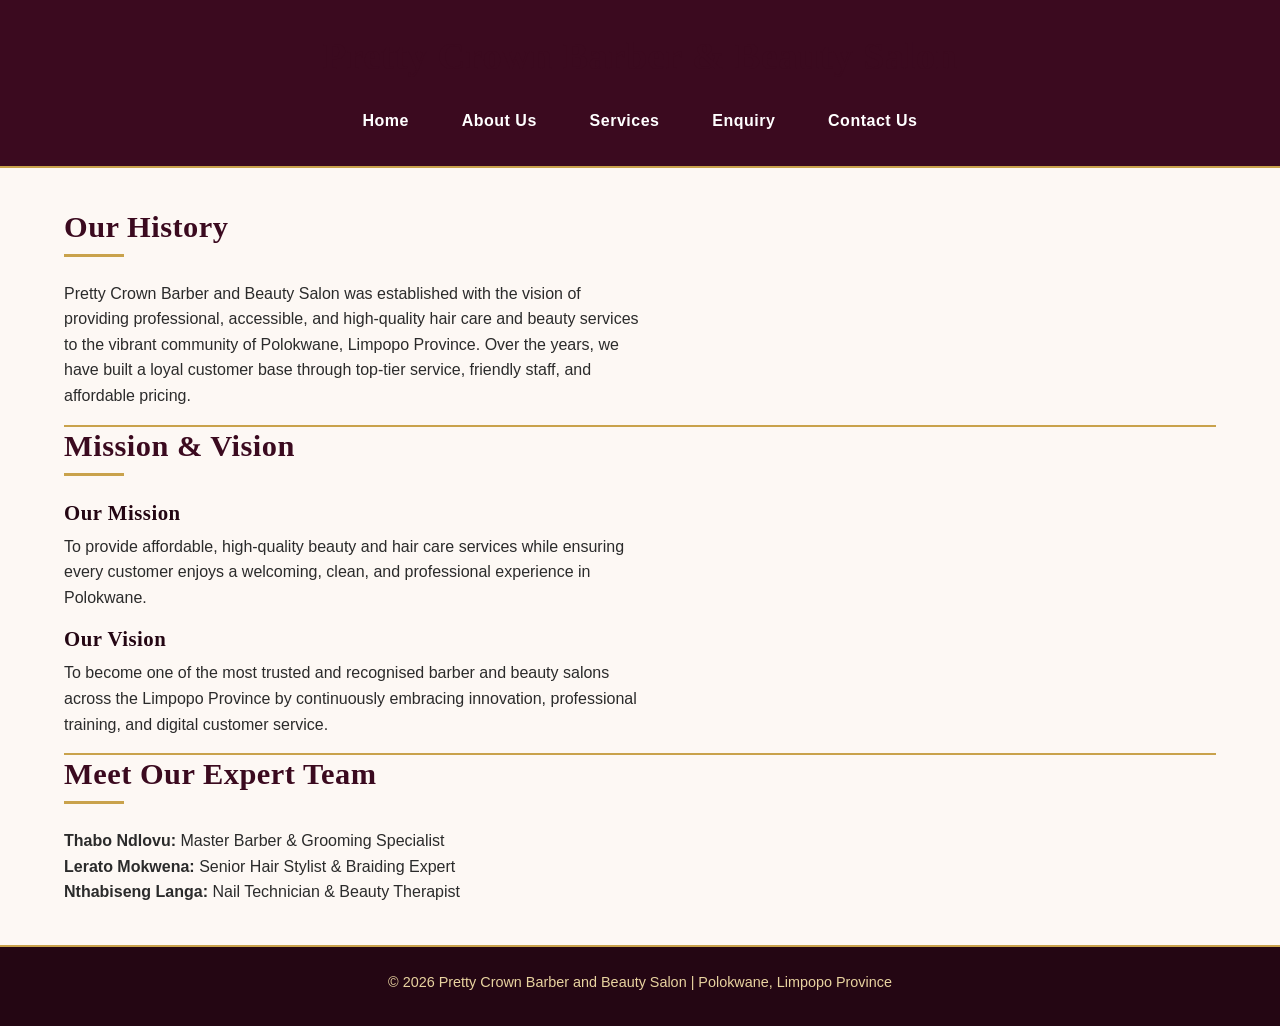
<file: ST10474370 PHUTI POE PART 3/3. HTML and Basic Content, Website Root Folder (Step 5)/about.html>
<!DOCTYPE html>
<html lang="en">
<head>
    <meta charset="UTF-8">
    <meta name="viewport" content="width=device-width, initial-scale=1.0">
    <!-- SEM / SEO Meta Tags -->
    <title>About Us | Pretty Crown Barber & Beauty Salon Polokwane</title>
    <meta name="description" content="Learn about Pretty Crown Barber and Beauty Salon history, mission, vision, and team in Polokwane, Limpopo Province.">
    <meta name="keywords" content="About Pretty Crown Salon, Salon Mission, Barber Team Polokwane, Limpopo Salon History">
    <!-- Favicon -->
    <link rel="icon" type="image/x-icon" href="Mypictures/hairdressingmenandwomen.jpg">

 <link rel="stylesheet" href="css/style.css"

</head>
<body>

    <!-- Header & Navigation -->
    <header>
        <h1>Pretty Crown Barber & Beauty Salon</h1>
        <nav>
            <ul>
                <li><a href="index.html">Home</a></li>
                <li><a href="about.html">About Us</a></li>
                <li><a href="services.html">Services</a></li>
                <li><a href="enquiry.html">Enquiry</a></li>
                <li><a href="contact.html">Contact Us</a></li>
            </ul>
        </nav>
    </header>

    <hr>

    <main>
        <!-- History Section -->
        <section>
            <h2>Our History</h2>
            <p>Pretty Crown Barber and Beauty Salon was established with the vision of providing professional, accessible, and high-quality hair care and beauty services to the vibrant community of Polokwane, Limpopo Province. Over the years, we have built a loyal customer base through top-tier service, friendly staff, and affordable pricing.</p>
        </section>

        <hr>

        <!-- Mission & Vision -->
        <section>
            <h2>Mission & Vision</h2>
            <article>
                <h3>Our Mission</h3>
                <p>To provide affordable, high-quality beauty and hair care services while ensuring every customer enjoys a welcoming, clean, and professional experience in Polokwane.</p>
            </article>
            <article>
                <h3>Our Vision</h3>
                <p>To become one of the most trusted and recognised barber and beauty salons across the Limpopo Province by continuously embracing innovation, professional training, and digital customer service.</p>
            </article>
        </section>

        <hr>

        <!-- Team Section -->
        <section>
            <h2>Meet Our Expert Team</h2>
            <ul>
                <li><strong>Thabo Ndlovu:</strong> Master Barber & Grooming Specialist</li>
                <li><strong>Lerato Mokwena:</strong> Senior Hair Stylist & Braiding Expert</li>
                <li><strong>Nthabiseng Langa:</strong> Nail Technician & Beauty Therapist</li>
            </ul>
        </section>
    </main>

    <hr>

    <footer>
        <p>&copy; 2026 Pretty Crown Barber and Beauty Salon | Polokwane, Limpopo Province</p>
    </footer>

</body>
</html>
</file>
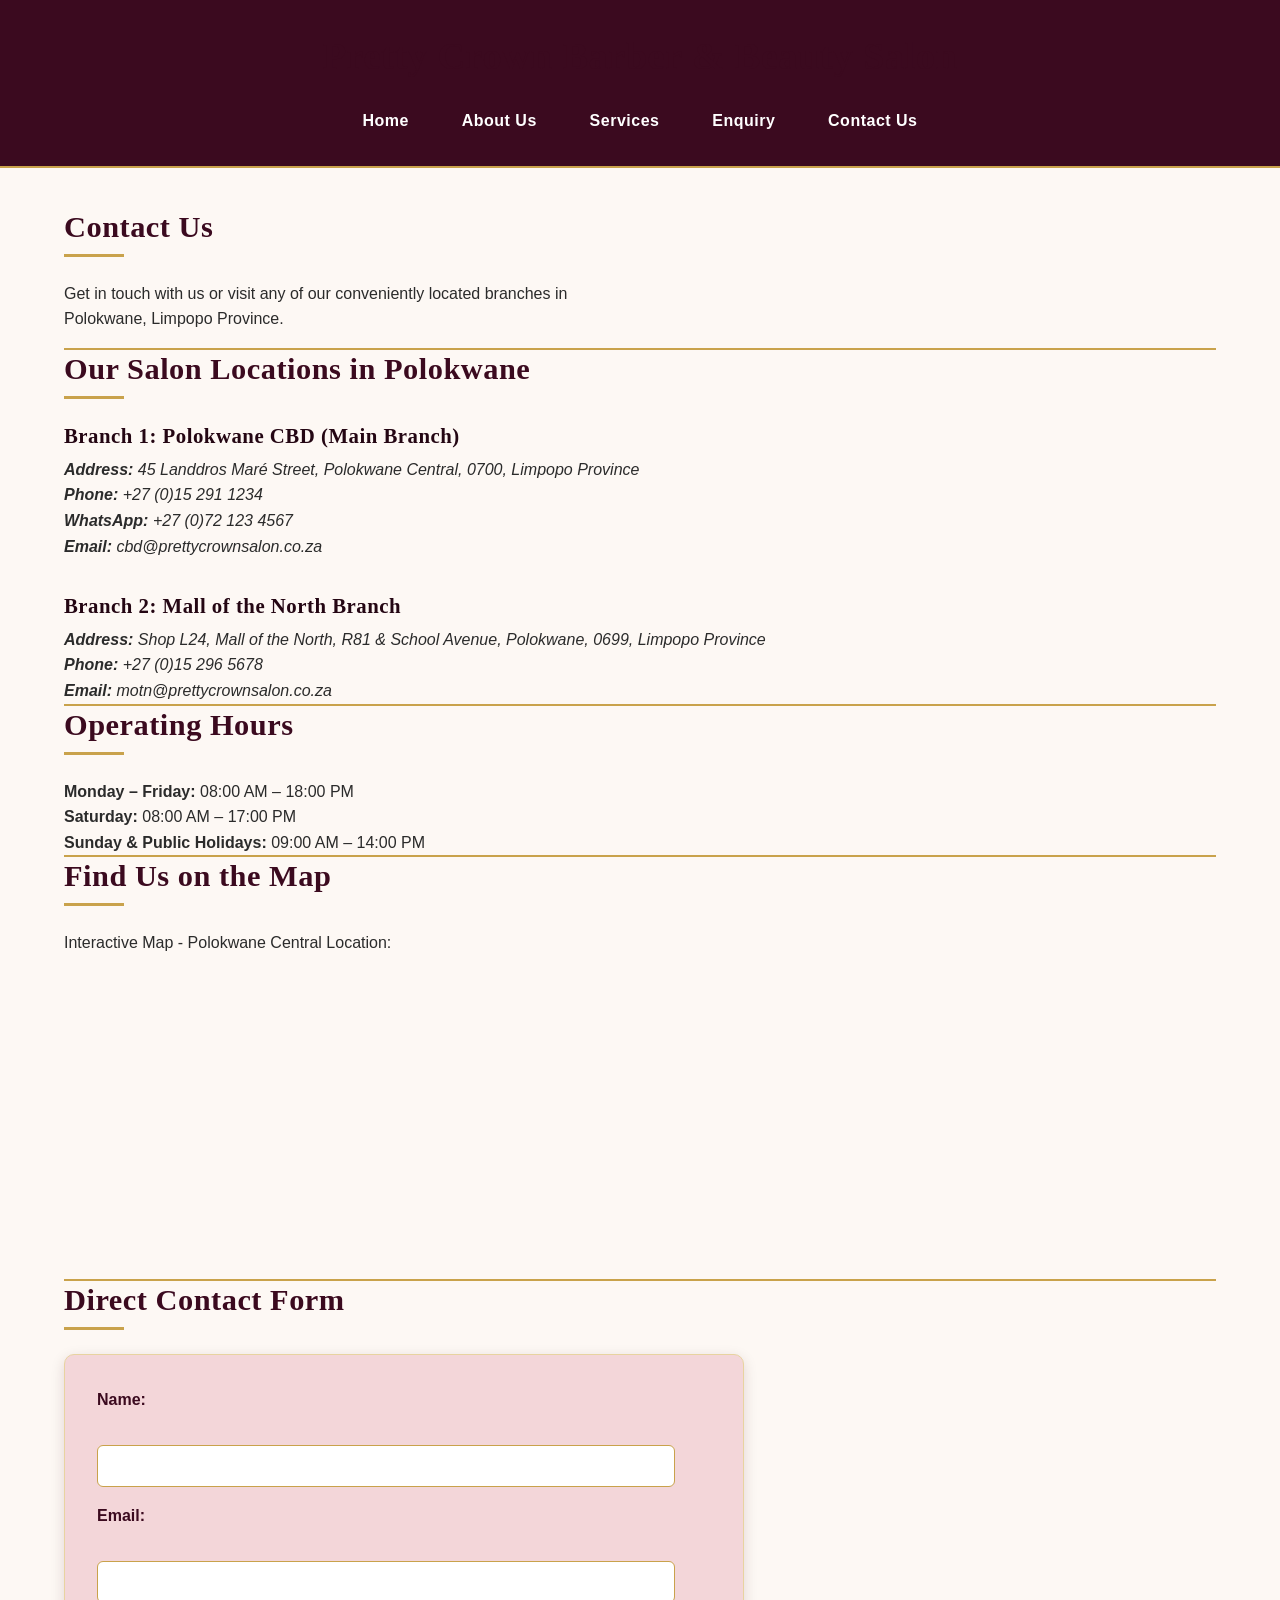
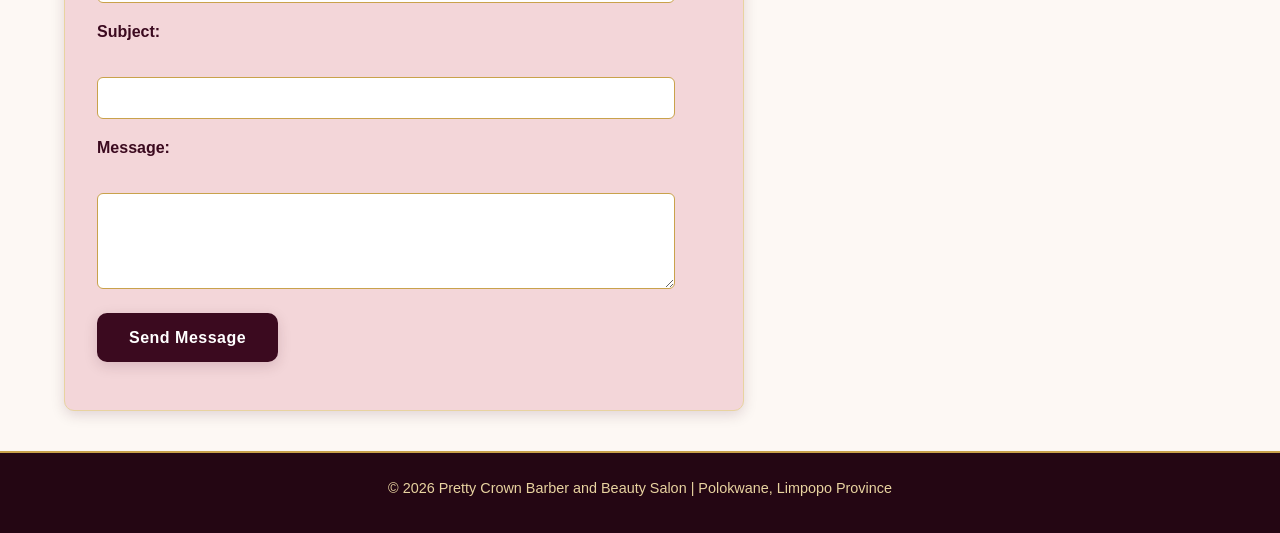
<file: ST10474370 PHUTI POE PART 3/3. HTML and Basic Content, Website Root Folder (Step 5)/contact.html>
<!DOCTYPE html>
<html lang="en">
<head>
    <meta charset="UTF-8">
    <meta name="viewport" content="width=device-width, initial-scale=1.0">
    <!-- SEM / SEO Meta Tags -->
    <title>Contact Us | Pretty Crown Barber & Beauty Salon Polokwane</title>
    <meta name="description" content="Contact Pretty Crown Barber and Beauty Salon in Polokwane, Limpopo Province. View our multiple locations, opening hours, phone numbers, and map.">
    <meta name="keywords" content="Pretty Crown Address Polokwane, Barber Location Limpopo, Contact Hairdresser Polokwane">
    <!-- Favicon -->
    <link rel="icon" type="image/x-icon" href="Mypictures/hairdressingmenandwomen.jpg">

 <link rel="stylesheet" href="css/style.css"

</head>
<body>

    <!-- Header & Navigation -->
    <header>
        <h1>Pretty Crown Barber & Beauty Salon</h1>
        <nav>
            <ul>
                <li><a href="index.html">Home</a></li>
                <li><a href="about.html">About Us</a></li>
                <li><a href="services.html">Services</a></li>
                <li><a href="enquiry.html">Enquiry</a></li>
                <li><a href="contact.html">Contact Us</a></li>
            </ul>
        </nav>
    </header>

    <hr>

    <main>
        <section>
            <h2>Contact Us</h2>
            <p>Get in touch with us or visit any of our conveniently located branches in Polokwane, Limpopo Province.</p>
        </section>

        <hr>

        <!-- Branch Locations (Multiple Locations) -->
        <section>
            <h2>Our Salon Locations in Polokwane</h2>

            <!-- Location 1 -->
            <article>
                <h3>Branch 1: Polokwane CBD (Main Branch)</h3>
                <address>
                    <strong>Address:</strong> 45 Landdros Maré Street, Polokwane Central, 0700, Limpopo Province<br>
                    <strong>Phone:</strong> +27 (0)15 291 1234<br>
                    <strong>WhatsApp:</strong> +27 (0)72 123 4567<br>
                    <strong>Email:</strong> cbd@prettycrownsalon.co.za
                </address>
            </article>

            <br>

            <!-- Location 2 -->
            <article>
                <h3>Branch 2: Mall of the North Branch</h3>
                <address>
                    <strong>Address:</strong> Shop L24, Mall of the North, R81 & School Avenue, Polokwane, 0699, Limpopo Province<br>
                    <strong>Phone:</strong> +27 (0)15 296 5678<br>
                    <strong>Email:</strong> motn@prettycrownsalon.co.za
                </address>
            </article>
        </section>

        <hr>

        <!-- Operating Hours -->
        <section>
            <h2>Operating Hours</h2>
            <ul>
                <li><strong>Monday – Friday:</strong> 08:00 AM – 18:00 PM</li>
                <li><strong>Saturday:</strong> 08:00 AM – 17:00 PM</li>
                <li><strong>Sunday & Public Holidays:</strong> 09:00 AM – 14:00 PM</li>
            </ul>
        </section>

        <hr>

        <!-- Map Section -->
        <section>
            <h2>Find Us on the Map</h2>
            <p>Interactive Map - Polokwane Central Location:</p>
            <iframe 
                src="https://www.google.com/maps/embed?pb=!1m18!1m12!1m3!1d58356.32626017088!2d29.4239828!3d-23.9044917!2m3!1f0!f0!3f0!3m2!1i1024!2i768!4f13.1!3m3!1m2!1s0x1ec6d83a152d5b63%3A0x6b4be9332204c3e8!2sPolokwane!5e0!3m2!1sen!2sza!4v1680000000000!5m2!1sen!2sza" 
                width="100%" 
                height="300" 
                style="border:0;" 
                allowfullscreen="" 
                loading="lazy" 
                title="Pretty Crown Barber and Beauty Salon Polokwane Location">
            </iframe>
        </section>

        <hr>

        <!-- Contact Form -->
        <section>
            <h2>Direct Contact Form</h2>
            <form action="#" method="post">
                <p>
                    <label for="contact_name">Name:</label><br>
                    <input type="text" id="contact_name" name="contact_name" required>
                </p>
                <p>
                    <label for="contact_email">Email:</label><br>
                    <input type="email" id="contact_email" name="contact_email" required>
                </p>
                <p>
                    <label for="contact_subject">Subject:</label><br>
                    <input type="text" id="contact_subject" name="contact_subject" required>
                </p>
                <p>
                    <label for="contact_message">Message:</label><br>
                    <textarea id="contact_message" name="contact_message" rows="4" cols="40" required></textarea>
                </p>
                <p>
                    <button type="submit">Send Message</button>
                </p>
            </form>
        </section>
    </main>

    <hr>

    <footer>
        <p>&copy; 2026 Pretty Crown Barber and Beauty Salon | Polokwane, Limpopo Province</p>
    </footer>

</body>
</html>
</file>
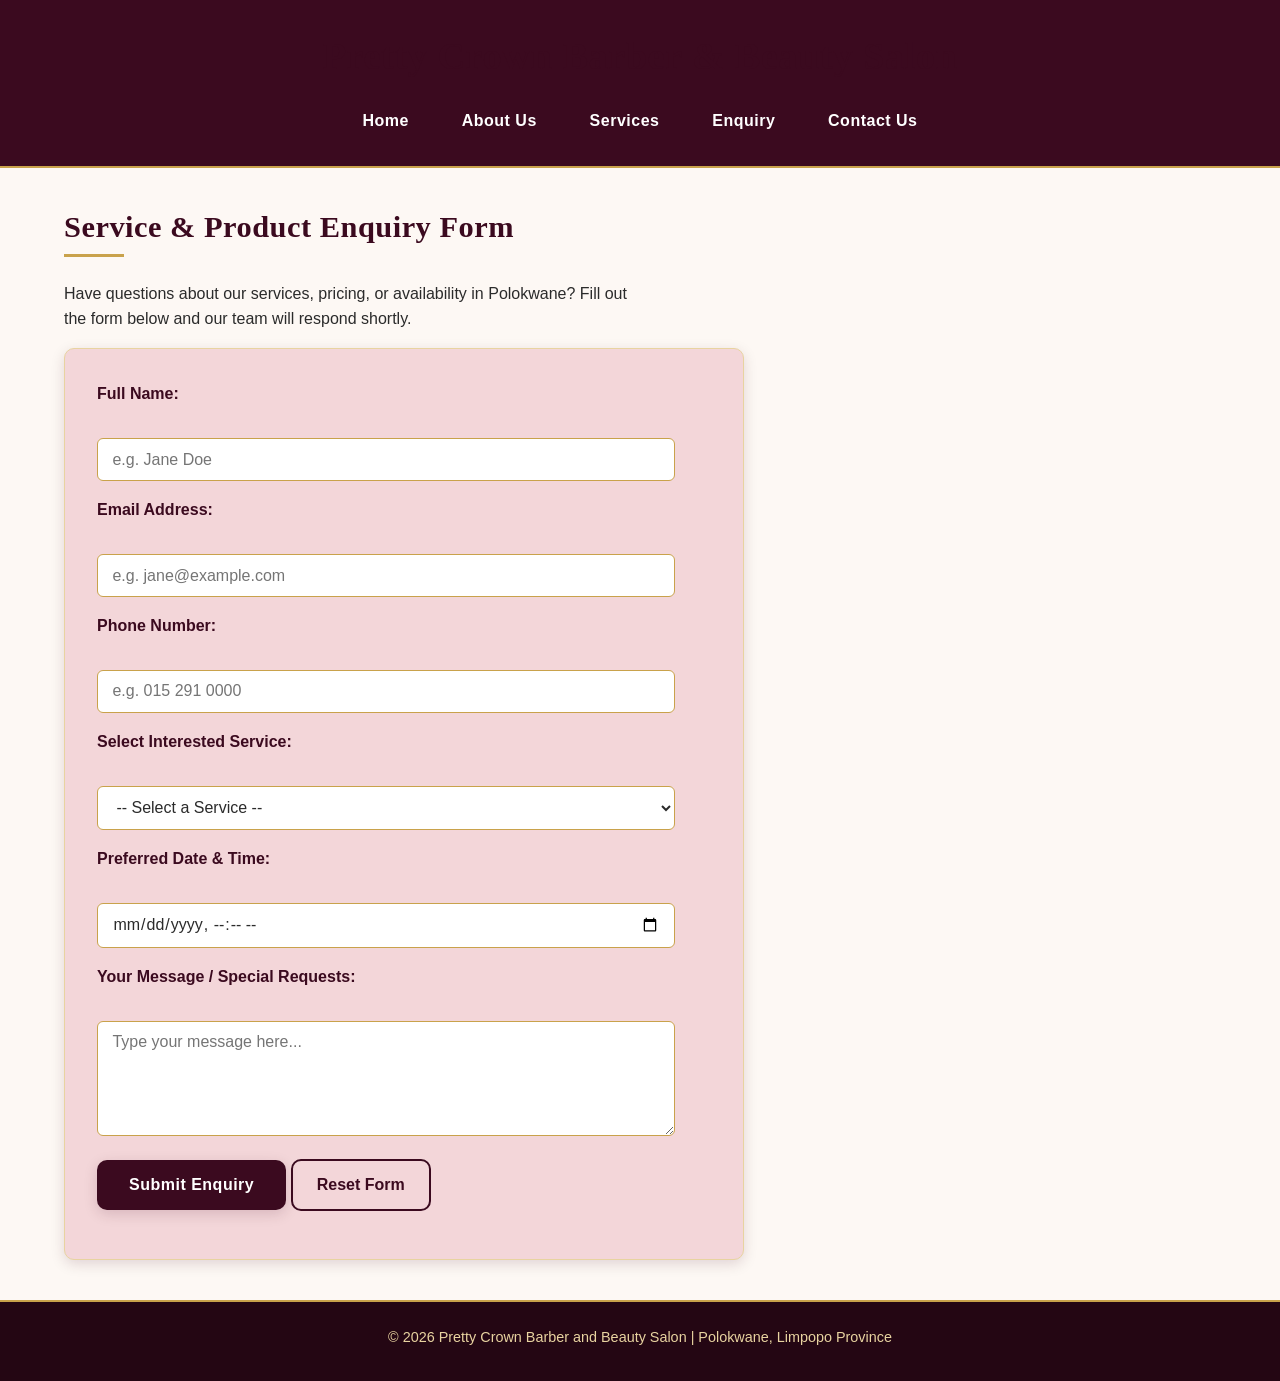
<file: ST10474370 PHUTI POE PART 3/3. HTML and Basic Content, Website Root Folder (Step 5)/enquiry.html>
<!DOCTYPE html>
<html lang="en">
<head>
    <meta charset="UTF-8">
    <meta name="viewport" content="width=device-width, initial-scale=1.0">
    <!-- SEM / SEO Meta Tags -->
    <title>Service Enquiry & Booking | Pretty Crown Salon Polokwane</title>
    <meta name="description" content="Send an enquiry or request a salon booking online with Pretty Crown Barber and Beauty Salon in Polokwane, Limpopo.">
    <meta name="keywords" content="Salon Enquiry Polokwane, Book Haircut Limpopo, Beauty Salon Booking">
    <!-- Favicon -->
    <link rel="icon" type="image/x-icon" href="Mypictures/hairdressingmenandwomen.jpg"> 

 <link rel="stylesheet" href="css/style.css"

</head>
<body>

    <!-- Header & Navigation -->
    <header>
        <h1>Pretty Crown Barber & Beauty Salon</h1>
        <nav>
            <ul>
                <li><a href="index.html">Home</a></li>
                <li><a href="about.html">About Us</a></li>
                <li><a href="services.html">Services</a></li>
                <li><a href="enquiry.html">Enquiry</a></li>
                <li><a href="contact.html">Contact Us</a></li>
            </ul>
        </nav>
    </header>

    <hr>

    <main>
        <section>
            <h2>Service & Product Enquiry Form</h2>
            <p>Have questions about our services, pricing, or availability in Polokwane? Fill out the form below and our team will respond shortly.</p>

            <form action="#" method="post">
                <p>
                    <label for="fullname">Full Name:</label><br>
                    <input type="text" id="fullname" name="fullname" required placeholder="e.g. Jane Doe">
                </p>

                <p>
                    <label for="email">Email Address:</label><br>
                    <input type="email" id="email" name="email" required placeholder="e.g. jane@example.com">
                </p>

                <p>
                    <label for="phone">Phone Number:</label><br>
                    <input type="tel" id="phone" name="phone" required placeholder="e.g. 015 291 0000">
                </p>

                <p>
                    <label for="service">Select Interested Service:</label><br>
                    <select id="service" name="service" required>
                        <option value="">-- Select a Service --</option>
                        <option value="haircut">Gents / Kids Haircut</option>
                        <option value="braiding">Hair Braiding</option>
                        <option value="weaving">Hair Weaving & Extensions</option>
                        <option value="colouring">Hair Colouring / Relaxing</option>
                        <option value="natural">Natural Hair Treatment</option>
                        <option value="nails">Manicure & Pedicure</option>
                        <option value="general">General Enquiry</option>
                    </select>
                </p>

                <p>
                    <label for="preferred_date">Preferred Date & Time:</label><br>
                    <input type="datetime-local" id="preferred_date" name="preferred_date">
                </p>

                <p>
                    <label for="message">Your Message / Special Requests:</label><br>
                    <textarea id="message" name="message" rows="5" cols="40" placeholder="Type your message here..."></textarea>
                </p>

                <p>
                    <button type="submit">Submit Enquiry</button>
                    <button type="reset">Reset Form</button>
                </p>
            </form>
        </section>
    </main>

    <hr>

    <footer>
        <p>&copy; 2026 Pretty Crown Barber and Beauty Salon | Polokwane, Limpopo Province</p>
    </footer>

</body>
</html>
</file>
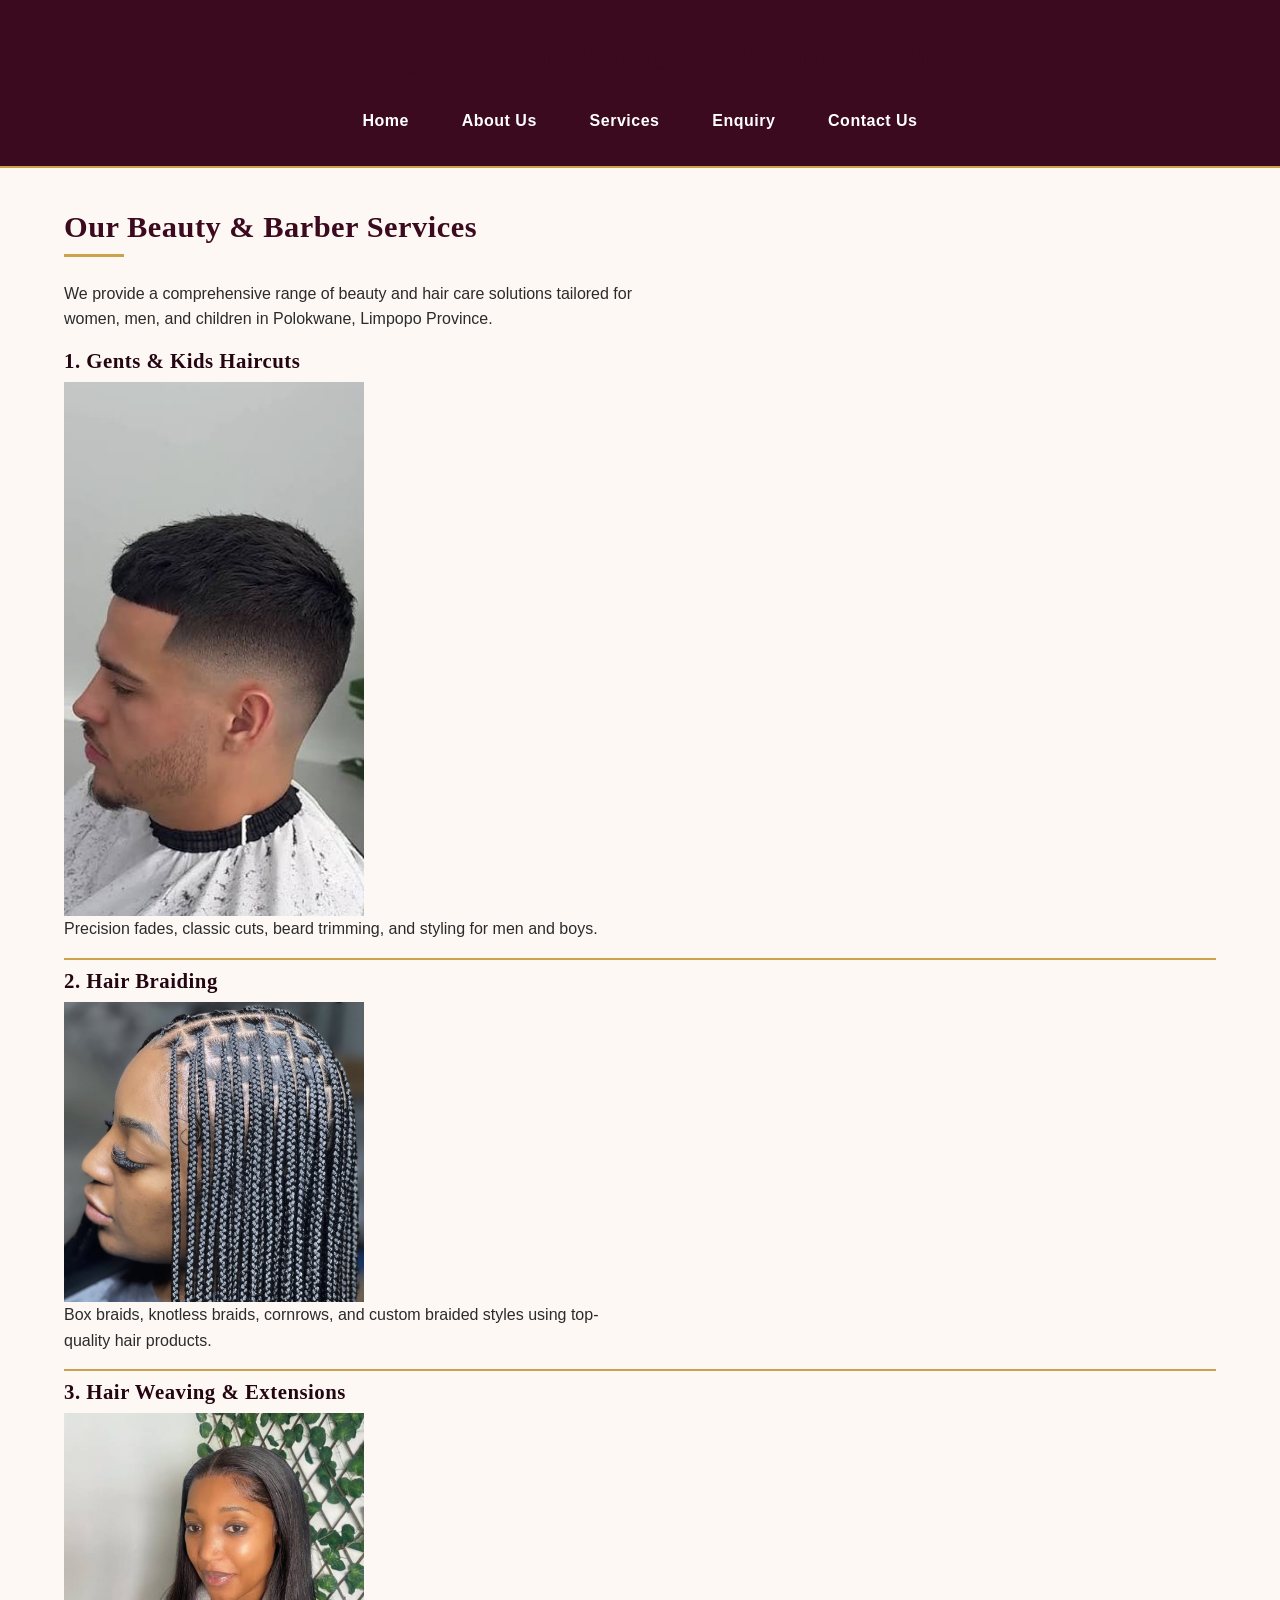
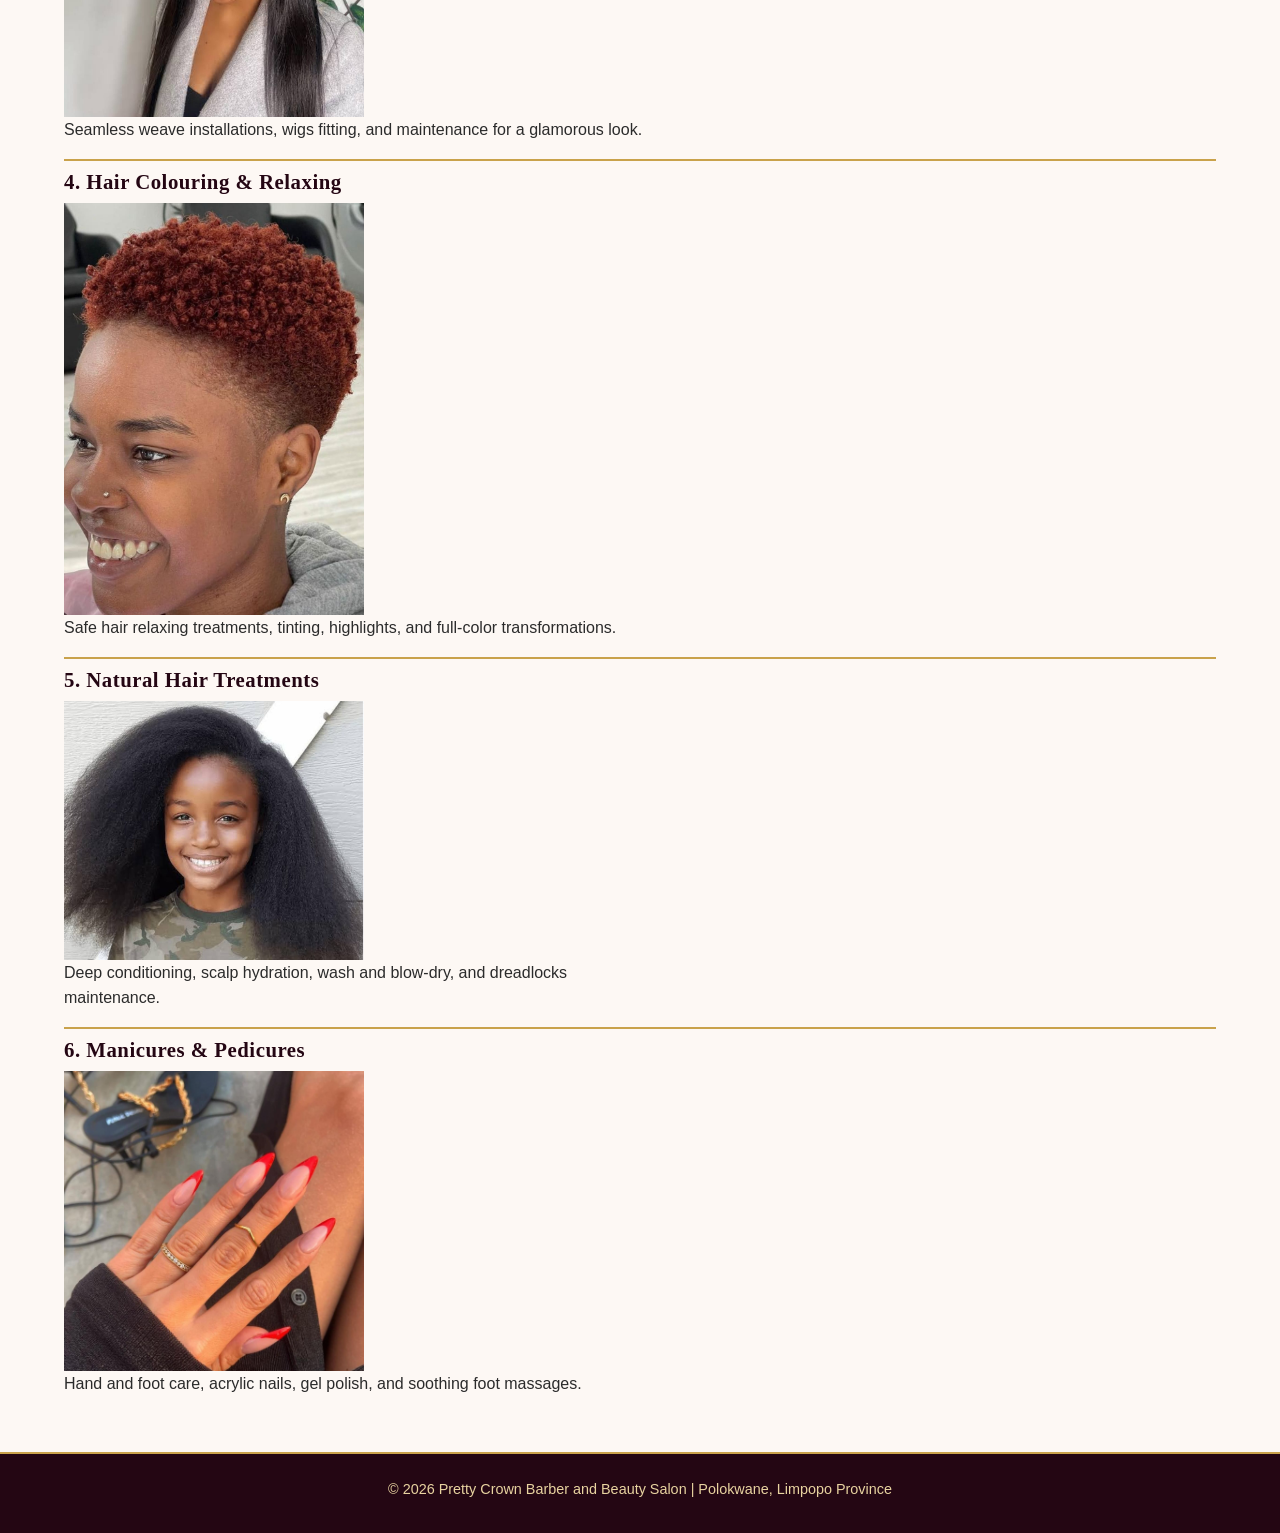
<file: ST10474370 PHUTI POE PART 3/3. HTML and Basic Content, Website Root Folder (Step 5)/services.html>
<!DOCTYPE html>
<html lang="en">
<head>
    <meta charset="UTF-8">
    <meta name="viewport" content="width=device-width, initial-scale=1.0">
    <!-- SEM / SEO Meta Tags -->
    <title>Services & Products | Pretty Crown Barber & Beauty Salon Polokwane</title>
    <meta name="description" content="Explore hair care services in Polokwane, Limpopo: Haircuts, braiding, weaving, hair colouring, natural treatments, manicures, and pedicures at Pretty Crown Salon.">
    <meta name="keywords" content="Haircuts Polokwane, Braiding Limpopo, Weaving, Relaxing, Natural Hair Treatments, Manicure, Pedicure">
    <!-- Favicon -->
    <link rel="icon" type="image/x-icon" href="Mypictures/hairdressingmenandwomen.jpg">  

 <link rel="stylesheet" href="css/style.css"

</head>
<body>

    <!-- Header & Navigation -->
    <header>
        <h1>Pretty Crown Barber & Beauty Salon</h1>
        <nav>
            <ul>
                <li><a href="index.html">Home</a></li>
                <li><a href="about.html">About Us</a></li>
                <li><a href="services.html">Services</a></li>
                <li><a href="enquiry.html">Enquiry</a></li>
                <li><a href="contact.html">Contact Us</a></li>
            </ul>
        </nav>
    </header>

    <hr>

    <main>
        <section>
            <h2>Our Beauty & Barber Services</h2>
            <p>We provide a comprehensive range of beauty and hair care solutions tailored for women, men, and children in Polokwane, Limpopo Province.</p>

            <!-- Service Item 1 -->
            <article>
                <h3>1. Gents & Kids Haircuts</h3>
                <img src="Mypictures/gentlemancut.jpg" alt="Professional Haircuts and Grooming at Pretty Crown Polokwane" width="300" height="200">
                <p>Precision fades, classic cuts, beard trimming, and styling for men and boys.</p>
            </article>
            <hr>

            <!-- Service Item 2 -->
            <article>
                <h3>2. Hair Braiding</h3>
                <img src="Mypictures/knotlessbraids.jpg" alt="Neat Hair Braiding Services in Polokwane" width="300" height="200">
                <p>Box braids, knotless braids, cornrows, and custom braided styles using top-quality hair products.</p>
            </article>
            <hr>

            <!-- Service Item 3 -->
            <article>
                <h3>3. Hair Weaving & Extensions</h3>
                <img src="Mypictures/wiginstallation.jpeg" alt="Hair Weaving and Extensions Pretty Crown Limpopo" width="300" height="200">
                <p>Seamless weave installations, wigs fitting, and maintenance for a glamorous look.</p>
            </article>
            <hr>

            <!-- Service Item 4 -->
            <article>
                <h3>4. Hair Colouring & Relaxing</h3>
                <img src="Mypictures/hairdye.jpeg" alt="Professional Hair Colouring and Relaxing Services" width="300" height="200">
                <p>Safe hair relaxing treatments, tinting, highlights, and full-color transformations.</p>
            </article>
            <hr>

            <!-- Service Item 5 -->
            <article>
                <h3>5. Natural Hair Treatments</h3>
                <img src="Mypictures/naturalblow.jpeg" alt="Natural Hair Care and Deep Conditioning in Polokwane" width="300" height="200">
                <p>Deep conditioning, scalp hydration, wash and blow-dry, and dreadlocks maintenance.</p>
            </article>
            <hr>

            <!-- Service Item 6 -->
            <article>
                <h3>6. Manicures & Pedicures</h3>
                <img src="Mypictures/redgelnails.jpg" alt="Nail Care Manicures and Pedicures Polokwane" width="300" height="200">
                <p>Hand and foot care, acrylic nails, gel polish, and soothing foot massages.</p>
            </article>
        </section>
    </main>

    <hr>

    <footer>
        <p>&copy; 2026 Pretty Crown Barber and Beauty Salon | Polokwane, Limpopo Province</p>
    </footer>

</body>
</html>
</file>
<file: ST10474370 PHUTI POE PART 3/3. HTML and Basic Content, Website Root Folder (Step 5)/css/style.css>
/* ==========================================================================
   PRETTY CROWN BARBER & BEAUTY SALON — style.css  (Part 3)
   All styling for the website is kept in this one external file.
   Sections:
   1 Reset   2 Colours   3 Base   4 Typography   5 Layout
   6 Visual styles   7 Components (Part 3)   8 Forms   9 Animation
   10 Responsive design
   ========================================================================== */

/* 1. RESET ---------------------------------------------------------------- */
*, *::before, *::after { margin: 0; padding: 0; box-sizing: border-box; }
img { max-width: 100%; height: auto; display: block; }
ul { list-style: none; }
a { text-decoration: none; color: inherit; }
button { font: inherit; border: none; cursor: pointer; }
[hidden] { display: none !important; }


/* --------------------------------------------------------------------------
   2. COLOUR SYSTEM  (salon brand palette — "Pretty Crown")
   Deep plum + gold + blush + ivory = premium salon feel
   -------------------------------------------------------------------------- */
:root {
  --color-plum: #3b0a1f;        /* deep wine/plum - primary/header */
  --color-plum-dark: #240613;   /* darker plum for footer/hover */
  --color-gold: #c9a24b;        /* crown gold - accents, borders, buttons */
  --color-gold-light: #e8d3a0;  /* light gold - hover highlight */
  --color-blush: #f3d6d9;       /* soft blush pink - section backgrounds */
  --color-ivory: #fdf8f4;       /* ivory - page background */
  --color-charcoal: #2b2b2b;    /* body text */
  --color-white: #ffffff;

  --font-heading: 'Playfair Display', Georgia, 'Times New Roman', serif;
  --font-body: 'Poppins', Arial, Helvetica, sans-serif;

  --radius: 10px;
  --shadow-soft: 0 4px 14px rgba(59, 10, 31, 0.15);
  --transition: 0.3s ease;
}

/* 3. BASE STYLE ----------------------------------------------------------- */

html { font-size: 100%; scroll-behavior: smooth; }

body {
  font-family: var(--font-body);
  font-size: 1rem;
  line-height: 1.6;
  color: var(--color-charcoal);
  background-color: var(--color-ivory);
}

:focus-visible { outline: 3px solid var(--color-gold); outline-offset: 2px; }

.skip-link {
  position: absolute; left: -999px; top: 0; z-index: 1000;
  background: var(--color-gold); color: var(--color-plum-dark);
  padding: 0.75rem 1rem; font-weight: 700; border-radius: 0 0 var(--radius) 0;
}
.skip-link:focus { left: 0; }

/* 4. TYPOGRAPHY ----------------------------------------------------------- */

h1, h2, h3, h4 {
  font-family: var(--font-heading);
  color: var(--color-plum);
  line-height: 1.25;
  letter-spacing: 0.5px;
  font-weight: 700;
}
h1 { font-size: 2.4rem; margin-bottom: 1rem; }
h2 { font-size: 1.9rem; margin-bottom: 1rem; padding-bottom: 0.5rem; }
h2::after { content: ""; display: block; width: 60px; height: 3px; background: var(--color-gold); margin-top: 0.5rem; }
h3 { font-size: 1.3rem; color: var(--color-plum-dark); margin: 0.5rem 0; }
p { margin-bottom: 1rem; max-width: 65ch; }

/* 5. LAYOUT --------------------------------------------------------------- */

header { background: var(--color-plum); color: var(--color-white); padding: 2rem 1.5rem 1.5rem; text-align: center; }

.brand {
  font-family: var(--font-heading); font-size: 2.1rem; font-weight: 700;
  letter-spacing: 0.5px; color: var(--color-white); display: inline-block;
}
.tagline {
  font-family: var(--font-heading); font-style: italic; font-size: 1.1rem;
  letter-spacing: 1px; color: var(--color-gold-light); max-width: none; margin: 0.25rem 0 0;
}

header nav ul { display: flex; flex-direction: row; justify-content: center; align-items: center; flex-wrap: wrap; gap: 1.5rem; margin-top: 1.25rem; }
header nav ul li a {
  display: inline-block; padding: 0.5rem 0.9rem; font-weight: 600; letter-spacing: 0.5px;
  border-radius: var(--radius); transition: background-color var(--transition), color var(--transition);
}
header nav ul li a[aria-current="page"] { border-bottom: 3px solid var(--color-gold); border-radius: var(--radius) var(--radius) 0 0; }

hr { border: none; border-top: 2px solid var(--color-gold); margin: 0; }

main { max-width: 1200px; margin: 0 auto; padding: 2.5rem 1.5rem; }
.content-section { margin-bottom: 3rem; }

.card-grid { display: grid; grid-template-columns: repeat(3, 1fr); gap: 2rem; }
.two-col { display: grid; grid-template-columns: 1fr 1.4fr; gap: 2rem; align-items: start; }

footer { background: var(--color-plum-dark); color: var(--color-gold-light); text-align: center; padding: 1.5rem 1rem; font-size: 0.9rem; }
footer p { margin: 0 auto 0.5rem; max-width: none; }
.footer-links a { text-decoration: underline; padding: 0 0.4rem; }

/* 5. LAYOUT --------------------------------------------------------------- */
header { background: var(--color-plum); color: var(--color-white); padding: 2rem 1.5rem 1.5rem; text-align: center; }

.brand {
  font-family: var(--font-heading); font-size: 2.1rem; font-weight: 700;
  letter-spacing: 0.5px; color: var(--color-white); display: inline-block;
}
.tagline {
  font-family: var(--font-heading); font-style: italic; font-size: 1.1rem;
  letter-spacing: 1px; color: var(--color-gold-light); max-width: none; margin: 0.25rem 0 0;
}

header nav ul { display: flex; flex-direction: row; justify-content: center; align-items: center; flex-wrap: wrap; gap: 1.5rem; margin-top: 1.25rem; }
header nav ul li a {
  display: inline-block; padding: 0.5rem 0.9rem; font-weight: 600; letter-spacing: 0.5px;
  border-radius: var(--radius); transition: background-color var(--transition), color var(--transition);
}
header nav ul li a[aria-current="page"] { border-bottom: 3px solid var(--color-gold); border-radius: var(--radius) var(--radius) 0 0; }

hr { border: none; border-top: 2px solid var(--color-gold); margin: 0; }

main { max-width: 1200px; margin: 0 auto; padding: 2.5rem 1.5rem; }
.content-section { margin-bottom: 3rem; }

.card-grid { display: grid; grid-template-columns: repeat(3, 1fr); gap: 2rem; }
.two-col { display: grid; grid-template-columns: 1fr 1.4fr; gap: 2rem; align-items: start; }

footer { background: var(--color-plum-dark); color: var(--color-gold-light); text-align: center; padding: 1.5rem 1rem; font-size: 0.9rem; }
footer p { margin: 0 auto 0.5rem; max-width: none; }
.footer-links a { text-decoration: underline; padding: 0 0.4rem; }

/* 6. VISUAL STYLES -------------------------------------------------------- */
header nav ul li a:hover, header nav ul li a:focus { background: var(--color-gold); color: var(--color-plum-dark); }
header nav ul li a:active { background: var(--color-gold-light); }

.hero {
  background: linear-gradient(135deg, var(--color-plum) 0%, var(--color-plum-dark) 100%);
  color: var(--color-white); text-align: center; border-radius: var(--radius);
  padding: 3.5rem 1.5rem; margin-bottom: 3rem; box-shadow: var(--shadow-soft); border-bottom: 4px solid var(--color-gold);
}
.hero h1 { color: var(--color-white); font-size: 2.6rem; }
.hero p { margin-left: auto; margin-right: auto; }
.hero-actions { display: flex; justify-content: center; flex-wrap: wrap; gap: 1rem; margin-top: 1.5rem; max-width: none; }

.open-status { display: inline-block; padding: 0.4rem 1rem; border-radius: 999px; background: rgba(255, 255, 255, 0.15); font-weight: 600; }
.open-status.is-open { background: var(--color-success); }
.open-status:empty { display: none; }

.btn {
  display: inline-block; padding: 0.75rem 1.75rem; border-radius: var(--radius);
  background: var(--color-gold); color: var(--color-plum-dark); font-weight: 700; letter-spacing: 0.5px;
  box-shadow: var(--shadow-soft); transition: background-color var(--transition), transform var(--transition), color var(--transition);
}
.btn:hover, .btn:focus { background: var(--color-gold-light); }
.btn:active { transform: scale(0.97); }
.btn-outline { background: transparent; color: var(--color-white); border: 2px solid var(--color-gold); }
.btn-outline:hover, .btn-outline:focus { background: var(--color-gold); color: var(--color-plum-dark); }
.btn-outline-dark { background: transparent; color: var(--color-plum); border: 2px solid var(--color-plum); }
.btn-outline-dark:hover, .btn-outline-dark:focus { background: var(--color-plum); color: var(--color-white); }
.btn-small { padding: 0.5rem 1.1rem; font-size: 0.95rem; }

article.card {
  background: var(--color-white); border: 1px solid var(--color-gold-light); border-radius: var(--radius);
  overflow: hidden; box-shadow: var(--shadow-soft); transition: transform var(--transition), box-shadow var(--transition), border-color var(--transition);
}
article.card:hover { transform: translateY(-6px); box-shadow: 0 8px 20px rgba(59, 10, 31, 0.25); border-color: var(--color-gold); }
article.card img { width: 100%; aspect-ratio: 4 / 3; object-fit: cover; }
article.card h3, article.card p { padding: 0 1.25rem; }
article.card h3 { padding-top: 1rem; }
article.card p:last-child { padding-bottom: 1.25rem; }
.info-card { padding-top: 0.25rem; border-top: 4px solid var(--color-gold); }
.service-card { animation: fadeUp 0.4s ease both; }
.service-meta { font-weight: 600; color: var(--color-plum); }
.card-actions { margin-bottom: 0; }
.no-results { grid-column: 1 / -1; background: var(--color-blush); padding: 1.5rem; border-radius: var(--radius); }

/* 7. COMPONENTS (PART 3) -------------------------------------------------- */

/* Gallery + lightbox */
.gallery { display: grid; grid-template-columns: repeat(4, 1fr); gap: 1rem; }
.gallery-item { display: block; overflow: hidden; border-radius: var(--radius); box-shadow: var(--shadow-soft); border: 2px solid var(--color-gold-light); }
.gallery-item img { width: 100%; aspect-ratio: 4 / 3; object-fit: cover; transition: transform 0.4s ease; }
.gallery-item:hover img, .gallery-item:focus img { transform: scale(1.08); }

dialog { border: none; border-radius: var(--radius); padding: 0; width: 100%; max-width: min(92vw, 560px); box-shadow: 0 10px 40px rgba(0, 0, 0, 0.4); margin: auto; }
dialog[open] { animation: fadeUp 0.3s ease; }
dialog::backdrop { background: rgba(36, 6, 19, 0.75); }

.lightbox { max-width: min(94vw, 900px); background: var(--color-plum-dark); color: var(--color-white); padding: 2.5rem 3.5rem 1.5rem; text-align: center; }
.lightbox-img { max-height: 70vh; width: auto; max-width: 100%; margin: 0 auto; border-radius: var(--radius); }
.lightbox-caption { margin-top: 0.75rem; color: var(--color-gold-light); }
.lightbox button {
  position: absolute; background: var(--color-gold); color: var(--color-plum-dark);
  width: 2.5rem; height: 2.5rem; border-radius: 50%; font-size: 1.2rem; font-weight: 700; line-height: 1;
  transition: background-color var(--transition);
}
.lightbox button:hover, .lightbox button:focus { background: var(--color-gold-light); }
.lightbox-close { top: 0.6rem; right: 0.6rem; }
.lightbox-prev { left: 0.6rem; top: 50%; transform: translateY(-50%); }
.lightbox-next { right: 0.6rem; top: 50%; transform: translateY(-50%); }

/* Tabs */
.tab-list { display: flex; flex-wrap: wrap; gap: 0.5rem; border-bottom: 3px solid var(--color-gold); }
.tab-list [role="tab"] {
  padding: 0.75rem 1.4rem; background: var(--color-blush); color: var(--color-plum); font-weight: 600;
  border-radius: var(--radius) var(--radius) 0 0; transition: background-color var(--transition), color var(--transition);
}
.tab-list [role="tab"]:hover { background: var(--color-gold-light); }
.tab-list [role="tab"][aria-selected="true"] { background: var(--color-plum); color: var(--color-white); }
.tab-panel { background: var(--color-white); border: 1px solid var(--color-gold-light); border-top: none; padding: 1.75rem; border-radius: 0 0 var(--radius) var(--radius); box-shadow: var(--shadow-soft); }
.tab-panel:not([hidden]) { animation: fadeUp 0.35s ease; }

/* Accordion */
.accordion-item { border: 1px solid var(--color-gold-light); border-radius: var(--radius); margin-bottom: 0.75rem; background: var(--color-white); overflow: hidden; }
.accordion-trigger {
  width: 100%; text-align: left; padding: 1rem 1.25rem; background: var(--color-blush); color: var(--color-plum);
  font-weight: 600; display: flex; justify-content: space-between; align-items: center; gap: 1rem; transition: background-color var(--transition);
}
.accordion-trigger::after { content: "+"; font-size: 1.5rem; color: var(--color-plum); }
.accordion-trigger[aria-expanded="true"]::after { content: "\2212"; }
.accordion-trigger:hover, .accordion-trigger:focus { background: var(--color-gold-light); }
.accordion-panel { padding: 1rem 1.25rem 0.25rem; }
.accordion-panel:not([hidden]) { animation: fadeUp 0.3s ease; }

/* Search / filter bar */
.filter-bar { display: flex; flex-wrap: wrap; gap: 1rem; align-items: flex-end; background: var(--color-blush); border: 1px solid var(--color-gold-light); border-radius: var(--radius); padding: 1.25rem; margin-bottom: 1rem; }
.filter-bar .form-field { flex: 1 1 200px; margin-bottom: 0; }
.result-count { font-weight: 600; color: var(--color-plum); margin-bottom: 1rem; }

/* Modal */
.modal-body { padding: 0 0 1.5rem; }
.modal-body img { width: 100%; aspect-ratio: 16 / 9; object-fit: cover; }
.modal-body h2, .modal-body p { padding: 0 1.5rem; }
.modal-body h2 { margin-top: 1.25rem; }
.modal-close { position: absolute; top: 0.6rem; right: 0.6rem; width: 2.25rem; height: 2.25rem; border-radius: 50%; background: var(--color-plum); color: var(--color-white); font-size: 1.2rem; }
.modal-close:hover, .modal-close:focus { background: var(--color-gold); color: var(--color-plum-dark); }

/* Map + contact details */
.map { height: 380px; border-radius: var(--radius); border: 2px solid var(--color-gold); box-shadow: var(--shadow-soft); background: var(--color-blush); }
.map-error { padding: 1.5rem; }
.contact-details { background: var(--color-white); border: 1px solid var(--color-gold-light); border-radius: var(--radius); padding: 1.5rem; box-shadow: var(--shadow-soft); }
.contact-details dt { font-weight: 700; color: var(--color-plum); margin-top: 0.75rem; }
.contact-details dd a { text-decoration: underline; }

/* Response / email preview panels */
.response-panel { background: var(--color-white); border: 2px solid var(--color-gold); border-radius: var(--radius); padding: 2rem; box-shadow: var(--shadow-soft); margin-bottom: 2rem; max-width: 720px; }
.response-answer { font-weight: 600; color: var(--color-plum-dark); background: var(--color-blush); padding: 1rem; border-radius: var(--radius); }
.summary { display: grid; grid-template-columns: max-content 1fr; gap: 0.5rem 1.25rem; margin-bottom: 1.25rem; }
.summary dt { font-weight: 700; color: var(--color-plum); }
.email-body { white-space: pre-wrap; background: var(--color-ivory); border: 1px dashed var(--color-gold); border-radius: var(--radius); padding: 1rem; margin-bottom: 1.25rem; font-family: var(--font-body); font-size: 0.95rem; }
.actions { display: flex; flex-wrap: wrap; gap: 1rem; max-width: none; margin-bottom: 0; }

/* 8. FORMS ---------------------------------------------------------------- */
form { background: var(--color-blush); border: 1px solid var(--color-gold-light); border-radius: var(--radius); padding: 2rem; max-width: 680px; box-shadow: var(--shadow-soft); }
form.filter-bar { max-width: none; box-shadow: none; }
.form-note { font-size: 0.9rem; }
.form-field { margin-bottom: 1.25rem; }
label, legend { display: block; font-weight: 600; color: var(--color-plum); margin-bottom: 0.4rem; }
fieldset { border: none; padding: 0; }

input, select, textarea {
  width: 100%; padding: 0.7rem 0.9rem; font-family: var(--font-body); font-size: 1rem;
  border: 1px solid var(--color-gold); border-radius: 6px; background: var(--color-white); color: var(--color-charcoal);
  transition: border-color var(--transition), box-shadow var(--transition);
}
input[type="checkbox"], input[type="radio"] { width: auto; accent-color: var(--color-plum); }
input:focus, select:focus, textarea:focus { outline: none; border-color: var(--color-plum); box-shadow: 0 0 0 3px rgba(201, 162, 75, 0.35); }

.choice { display: flex; align-items: center; gap: 0.6rem; font-weight: 400; color: var(--color-charcoal); margin-bottom: 0.4rem; cursor: pointer; }

.error-message { display: block; color: var(--color-error); font-size: 0.9rem; font-weight: 600; margin-top: 0.35rem; }
.error-message:empty { display: none; }
.has-error input, .has-error select, .has-error textarea { border-color: var(--color-error); background: #fff5f5; }
.char-counter { display: block; text-align: right; font-size: 0.85rem; margin-top: 0.25rem; }
.char-counter.is-over { color: var(--color-error); font-weight: 700; }
.form-status { font-weight: 600; margin-bottom: 1rem; max-width: none; }
.form-status.is-error { color: var(--color-error); }
.form-buttons { display: flex; flex-wrap: wrap; gap: 1rem; }

button[type="submit"] {
  background: var(--color-plum); color: var(--color-white); padding: 0.75rem 2rem; border-radius: var(--radius);
  font-weight: 700; letter-spacing: 0.5px; box-shadow: var(--shadow-soft); transition: background-color var(--transition), transform var(--transition);
}
button[type="submit"]:hover, button[type="submit"]:focus { background: var(--color-gold); color: var(--color-plum-dark); }
button[type="submit"]:active { transform: scale(0.97); }
button[type="submit"]:disabled { opacity: 0.6; cursor: wait; }
button[type="reset"] { background: transparent; color: var(--color-plum); border: 2px solid var(--color-plum); padding: 0.7rem 1.5rem; border-radius: var(--radius); font-weight: 600; }
button[type="reset"]:hover, button[type="reset"]:focus { background: var(--color-plum); color: var(--color-white); }

/* 9. ANIMATION ------------------------------------------------------------ */
@keyframes fadeUp { from { opacity: 0; transform: translateY(16px); } to { opacity: 1; transform: none; } }
.js .reveal { opacity: 0; transform: translateY(24px); transition: opacity 0.6s ease, transform 0.6s ease; }
.js .reveal.is-visible { opacity: 1; transform: none; }

@media (prefers-reduced-motion: reduce) {
  *, *::before, *::after { animation: none !important; transition: none !important; scroll-behavior: auto !important; }
  .js .reveal { opacity: 1; transform: none; }
}

/* 10. RESPONSIVE DESIGN --------------------------------------------------- */

/* Tablet: up to 1024px */
@media screen and (max-width: 64em) {
  .card-grid { grid-template-columns: repeat(2, 1fr); gap: 1.5rem; }
  .gallery { grid-template-columns: repeat(2, 1fr); }
  .two-col { grid-template-columns: 1fr; }
  main { padding: 2rem 1rem; }
  .hero h1 { font-size: 2.1rem; }
}

/* Mobile: up to 600px */
@media screen and (max-width: 37.5em) {
  header nav ul { flex-direction: column; gap: 0.75rem; }
  .brand { font-size: 1.6rem; }
  .card-grid, .gallery { grid-template-columns: 1fr; }
  h1, .hero h1 { font-size: 1.75rem; }
  h2 { font-size: 1.5rem; }
  form { padding: 1.25rem; }
  .map { height: 300px; }
  .summary { grid-template-columns: 1fr; gap: 0.1rem; }
  .summary dd { margin-bottom: 0.6rem; }
  .lightbox { padding: 2.5rem 1rem 1rem; }
  .lightbox-prev, .lightbox-next { top: auto; bottom: 0.6rem; transform: none; }
  button[type="submit"], button[type="reset"], .actions .btn, .form-buttons button { width: 100%; }
  .tab-list [role="tab"] { flex: 1 1 100%; border-radius: var(--radius); }
}
</file>
